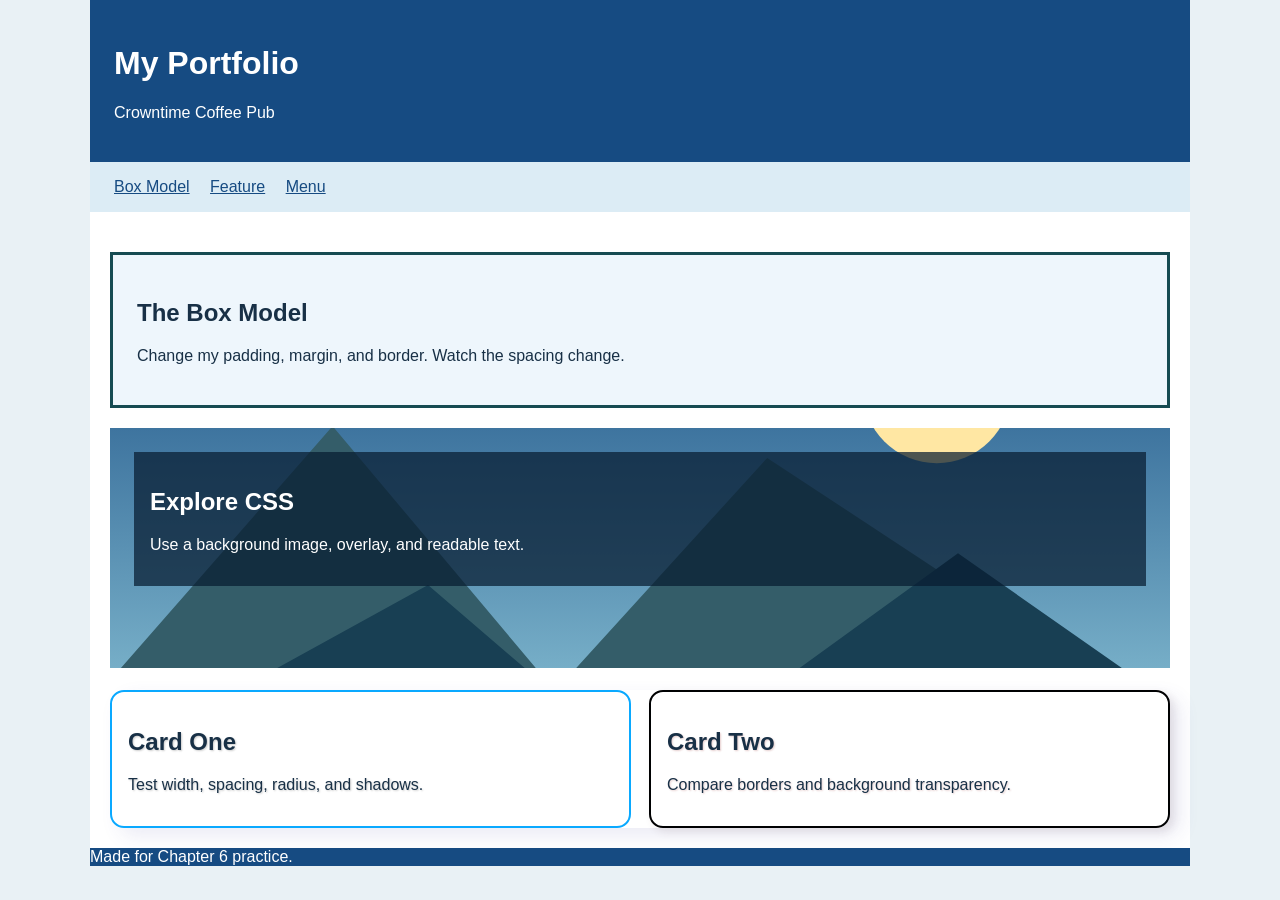
<file: index.html>
<!DOCTYPE html>
<html lang="en">
<head>
  <meta charset="UTF-8">
  <meta name="viewport" content="width=device-width, initial-scale=1">
  <title>Chapter 6 | CSS Layout Lab</title>
  <link rel="stylesheet" href="styles.css">
</head>
<body>
  <div class="page-wrapper">
    <header class="site-header">
      <h1>My Portfolio</h1>
      <p>Crowntime Coffee Pub</p>
    </header>
    <nav aria-label="Page navigation"><a href="#box-model">Box Model</a> <a href="#feature">Feature</a> <a href="#cards">Menu</a></nav>
    <main>
      <section id="box-model" class="panel">
        <h2>The Box Model</h2>
        <p>Change my padding, margin, and border. Watch the spacing change.</p>
      </section>
      <section id="feature" class="feature">
        <div class="feature-content"><h2>Explore CSS</h2><p>Use a background image, overlay, and readable text.</p></div>
      </section>
      <section id="cards" class="cards" aria-label="Example cards">
        <article class="card1"><h2>Card One</h2><p>Test width, spacing, radius, and shadows.</p></article>
        <article class="card2"><h2>Card Two</h2><p>Compare borders and background transparency.</p></article>
      </section>
    </main>
    <footer>Made for Chapter 6 practice.</footer>
  </div>
</body>
</html>
</file>
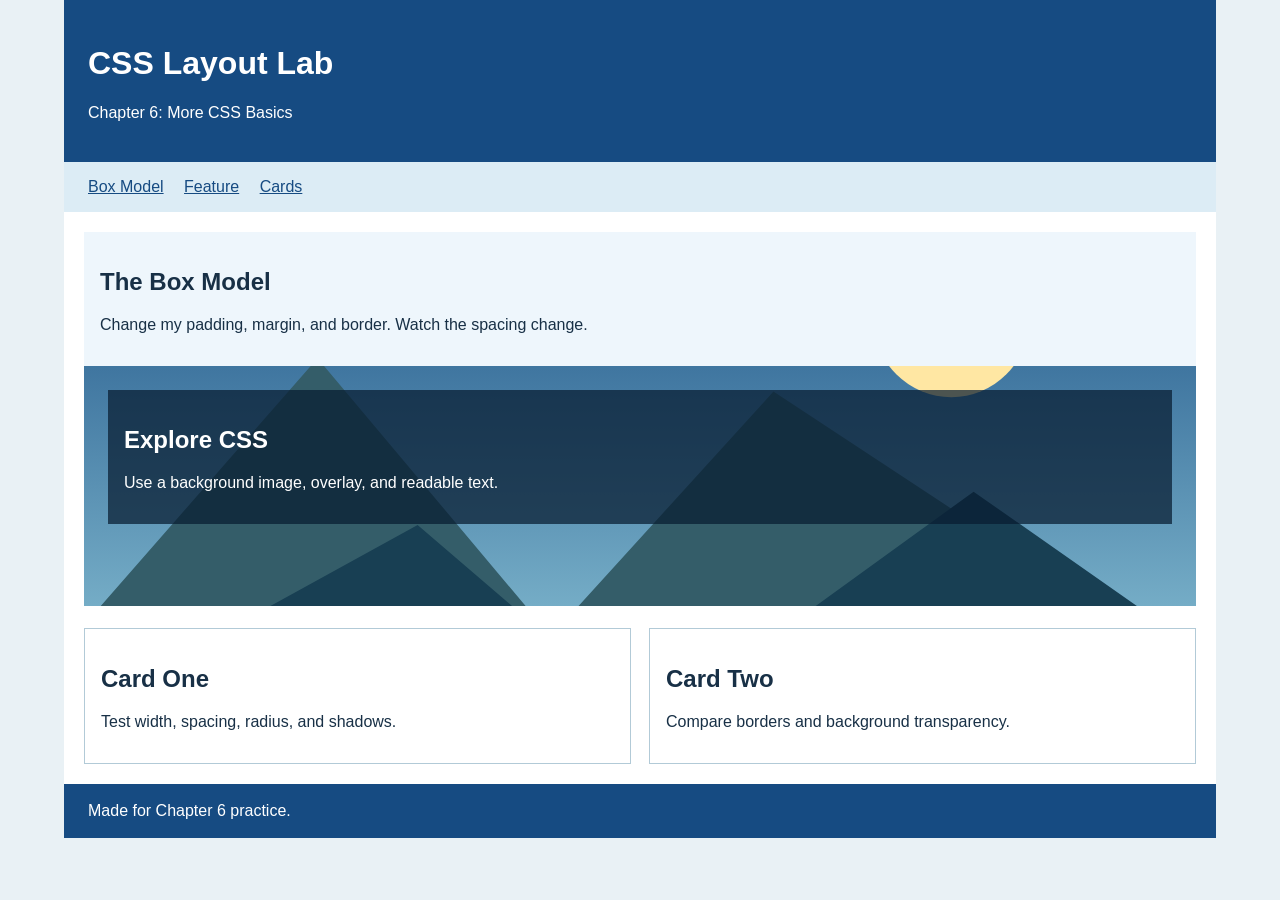
<file: chapter6-starter 2/index.html>
<!DOCTYPE html>
<html lang="en">
<head>
  <meta charset="UTF-8">
  <meta name="viewport" content="width=device-width, initial-scale=1">
  <title>Chapter 6 | CSS Layout Lab</title>
  <link rel="stylesheet" href="styles.css">
</head>
<body>
  <div class="page-wrapper">
    <header class="site-header">
      <h1>CSS Layout Lab</h1>
      <p>Chapter 6: More CSS Basics</p>
    </header>
    <nav aria-label="Page navigation"><a href="#box-model">Box Model</a> <a href="#feature">Feature</a> <a href="#cards">Cards</a></nav>
    <main>
      <section id="box-model" class="panel">
        <h2>The Box Model</h2>
        <p>Change my padding, margin, and border. Watch the spacing change.</p>
      </section>
      <section id="feature" class="feature">
        <div class="feature-content"><h2>Explore CSS</h2><p>Use a background image, overlay, and readable text.</p></div>
      </section>
      <section id="cards" class="cards" aria-label="Example cards">
        <article class="card"><h2>Card One</h2><p>Test width, spacing, radius, and shadows.</p></article>
        <article class="card"><h2>Card Two</h2><p>Compare borders and background transparency.</p></article>
      </section>
    </main>
    <footer>Made for Chapter 6 practice.</footer>
  </div>
</body>
</html>
</file>
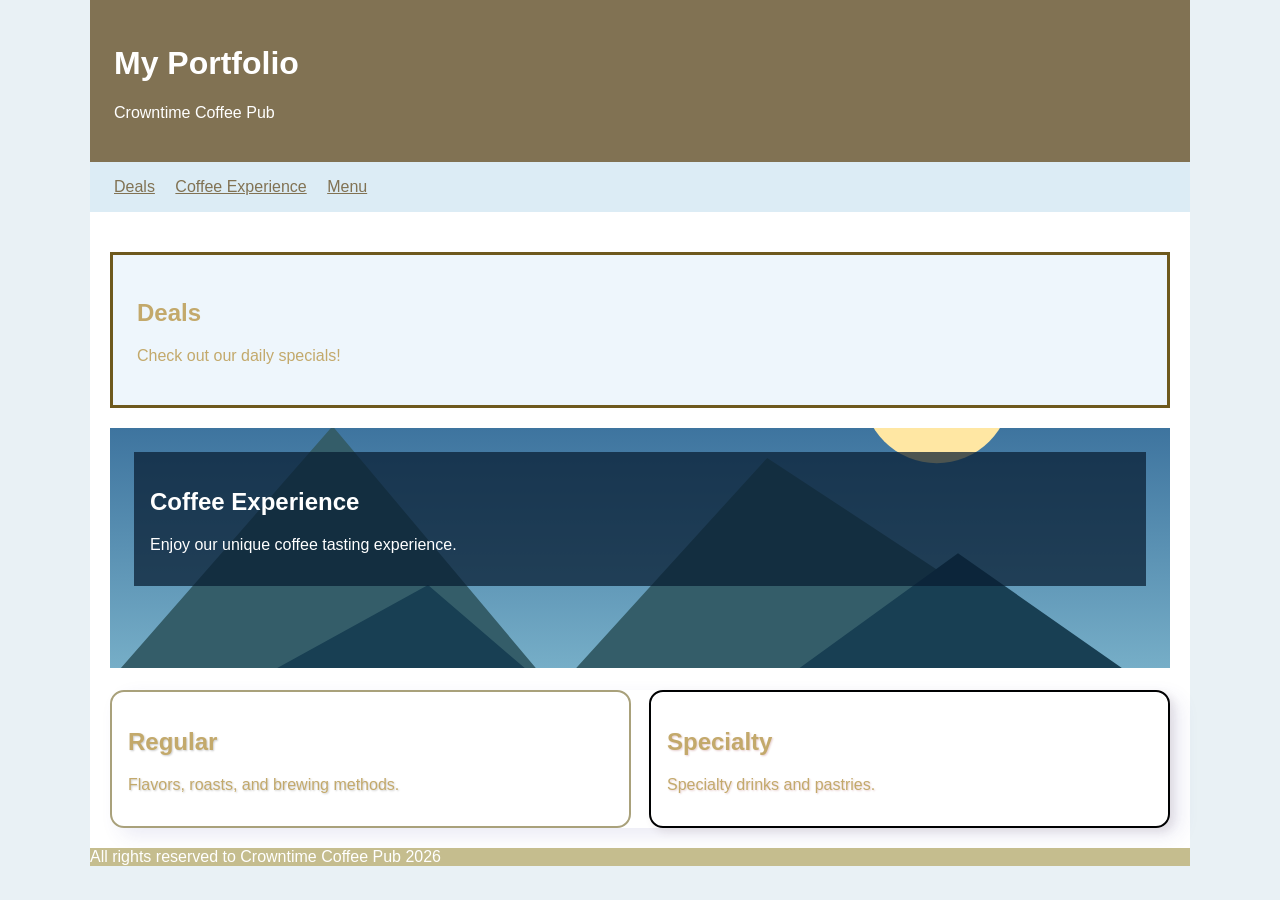
<file: css-experiment.html>
<!DOCTYPE html>
<html lang="en">
<head>
  <meta charset="UTF-8">
  <meta name="viewport" content="width=device-width, initial-scale=1">
  <title>My Portfolio</title>
  <link rel="stylesheet" href="experiment.css">
</head>
<body>
  <div class="page-wrapper">
    <header class="site-header">
      <h1>My Portfolio</h1>
      <p>Crowntime Coffee Pub</p>
    </header>
    <nav aria-label="Page navigation"><a href="#box-model">Deals</a> <a href="#feature">Coffee Experience</a> <a href="#cards">Menu</a></nav>
    <main>
      <section id="box-model" class="panel">
        <h2>Deals</h2>
        <p>Check out our daily specials!</p>
      </section>
      <section id="feature" class="feature">
        <div class="feature-content"><h2>Coffee Experience</h2><p>Enjoy our unique coffee tasting experience.</p></div>
      </section>
      <section id="cards" class="cards" aria-label="Example cards">
        <article class="card1"><h2>Regular</h2><p>Flavors, roasts, and brewing methods.</p></article>
        <article class="card2"><h2>Specialty</h2><p>Specialty drinks and pastries.</p></article>
      </section>
    </main>
    <footer>All rights reserved to Crowntime Coffee Pub 2026</footer>
  </div>
</body>
</html>
</file>
<file: styles.css>
/* Chapter 6 starter: edit the rules below and add your own. */
* { box-sizing: border-box; }
body { margin: 0; font-family: Arial, Helvetica, sans-serif; color: #183046; background: #e9f1f5; }
.page-wrapper { width: 90%; max-width: 1100px; min-height: 260px; margin-left: auto; margin-right: auto; background: white; }
.site-header { background: #164b82; color: white; padding: 24px; }
nav { padding: 16px 24px; background: #dcecf5; }
nav a { margin-right: 16px; color: #164b82; }
main { padding: 20px; }
.panel { background: #eef6fc; padding: 24px; margin:20px 0; border: 3px solid #164b52; }
.feature { background-image: url("assets/landscape.svg"); background-size: cover, contain; background-position: center; min-height: 240px; padding: 24px; color: white; background-color: rgba(58, 122, 182, 0.72)}
.feature-content { background-color: rgba(8, 29, 49, .72); padding: 16px; background-color: rgba(8,29,49, .72)}
.cards { display: flex; flex-wrap: wrap; gap: 18px; margin-top: 22px; border-radius: 14px; box-shadow: 10px 8px 20px rgba(57, 54, 160, 0.1); }
.card1 { flex: 1 1 220px; padding: 16px; background: #fff; border: 2px solid #0aa9ff; border-radius: 14px; text-shadow: 1px 1px 2px rgba(0, 0, 0, 0.2); }
.card2 { flex: 1 1 220px; padding: 16px; background: #fff; border: 2px solid #000102; border-radius: 14px; text-shadow: 1px 1px 2px rgba(129, 8, 8, 0.2); box-shadow: 4px 4px 8px rgba(83, 51, 51, 0.1); }
footer { padding: 18px_24px; background: #164b82; color: white;}
</file>
<file: chapter6-starter 2/styles.css>
/* Chapter 6 starter: edit the rules below and add your own. */
* { box-sizing: border-box; }
body { margin: 0; font-family: Arial, Helvetica, sans-serif; color: #183046; background: #e9f1f5; }
.page-wrapper { width: 90%; margin: 0 auto; background: white; }
.site-header { background: #164b82; color: white; padding: 24px; }
nav { padding: 16px 24px; background: #dcecf5; }
nav a { margin-right: 16px; color: #164b82; }
main { padding: 20px; }
.panel { background: #eef6fc; padding: 16px; }
.feature { background-image: url("assets/landscape.svg"); background-size: cover; background-position: center; min-height: 240px; padding: 24px; color: white; }
.feature-content { background-color: rgba(8, 29, 49, .72); padding: 16px; }
.cards { display: flex; flex-wrap: wrap; gap: 18px; margin-top: 22px; }
.card { flex: 1 1 220px; padding: 16px; background: #fff; border: 1px solid #b2cad7; }
footer { padding: 18px 24px; background: #164b82; color: white; }
</file>
<file: experiment.css>
* { box-sizing: border-box; }
body { margin: 0; font-family: fantasy, sans-serif; color: #c3a96b; background: #e9f1f5; }
.page-wrapper { width: 90%; max-width: 1100px; min-height: 260px; margin-left: auto; margin-right: auto; background: white; }
.site-header { background: #817253; color: white; padding: 24px; }
nav { padding: 16px 24px; background: #dcecf5; }
nav a { margin-right: 16px; color: #817253; }
main { padding: 20px; }
.panel { background: #eef6fc; padding: 24px; margin:20px 0; border: 3px solid #6e591d; }
.feature { background-image: url("assets/landscape.svg"); background-size: cover, contain; background-position: center; min-height: 240px; padding: 24px; color: white; background-color: rgba(213, 173, 92, 0.72)}
.feature-content { background-color: rgba(8, 29, 49, .72); padding: 16px; background-color: rgba(8,29,49, .72)}
.cards { display: flex; flex-wrap: wrap; gap: 18px; margin-top: 22px; border-radius: 14px; box-shadow: 10px 8px 20px rgba(57, 54, 160, 0.1); }
.card1 { flex: 1 1 220px; padding: 16px; background: #fff; border: 2px solid #a9a17b; border-radius: 14px; text-shadow: 1px 1px 2px rgba(0, 0, 0, 0.2); }
.card2 { flex: 1 1 220px; padding: 16px; background: #fff; border: 2px solid #000102; border-radius: 14px; text-shadow: 1px 1px 2px rgba(129, 8, 8, 0.2); box-shadow: 4px 4px 8px rgba(83, 51, 51, 0.1); }
footer { padding: 18px_24px; background: #c5bd8e; color: white;}
</file>
